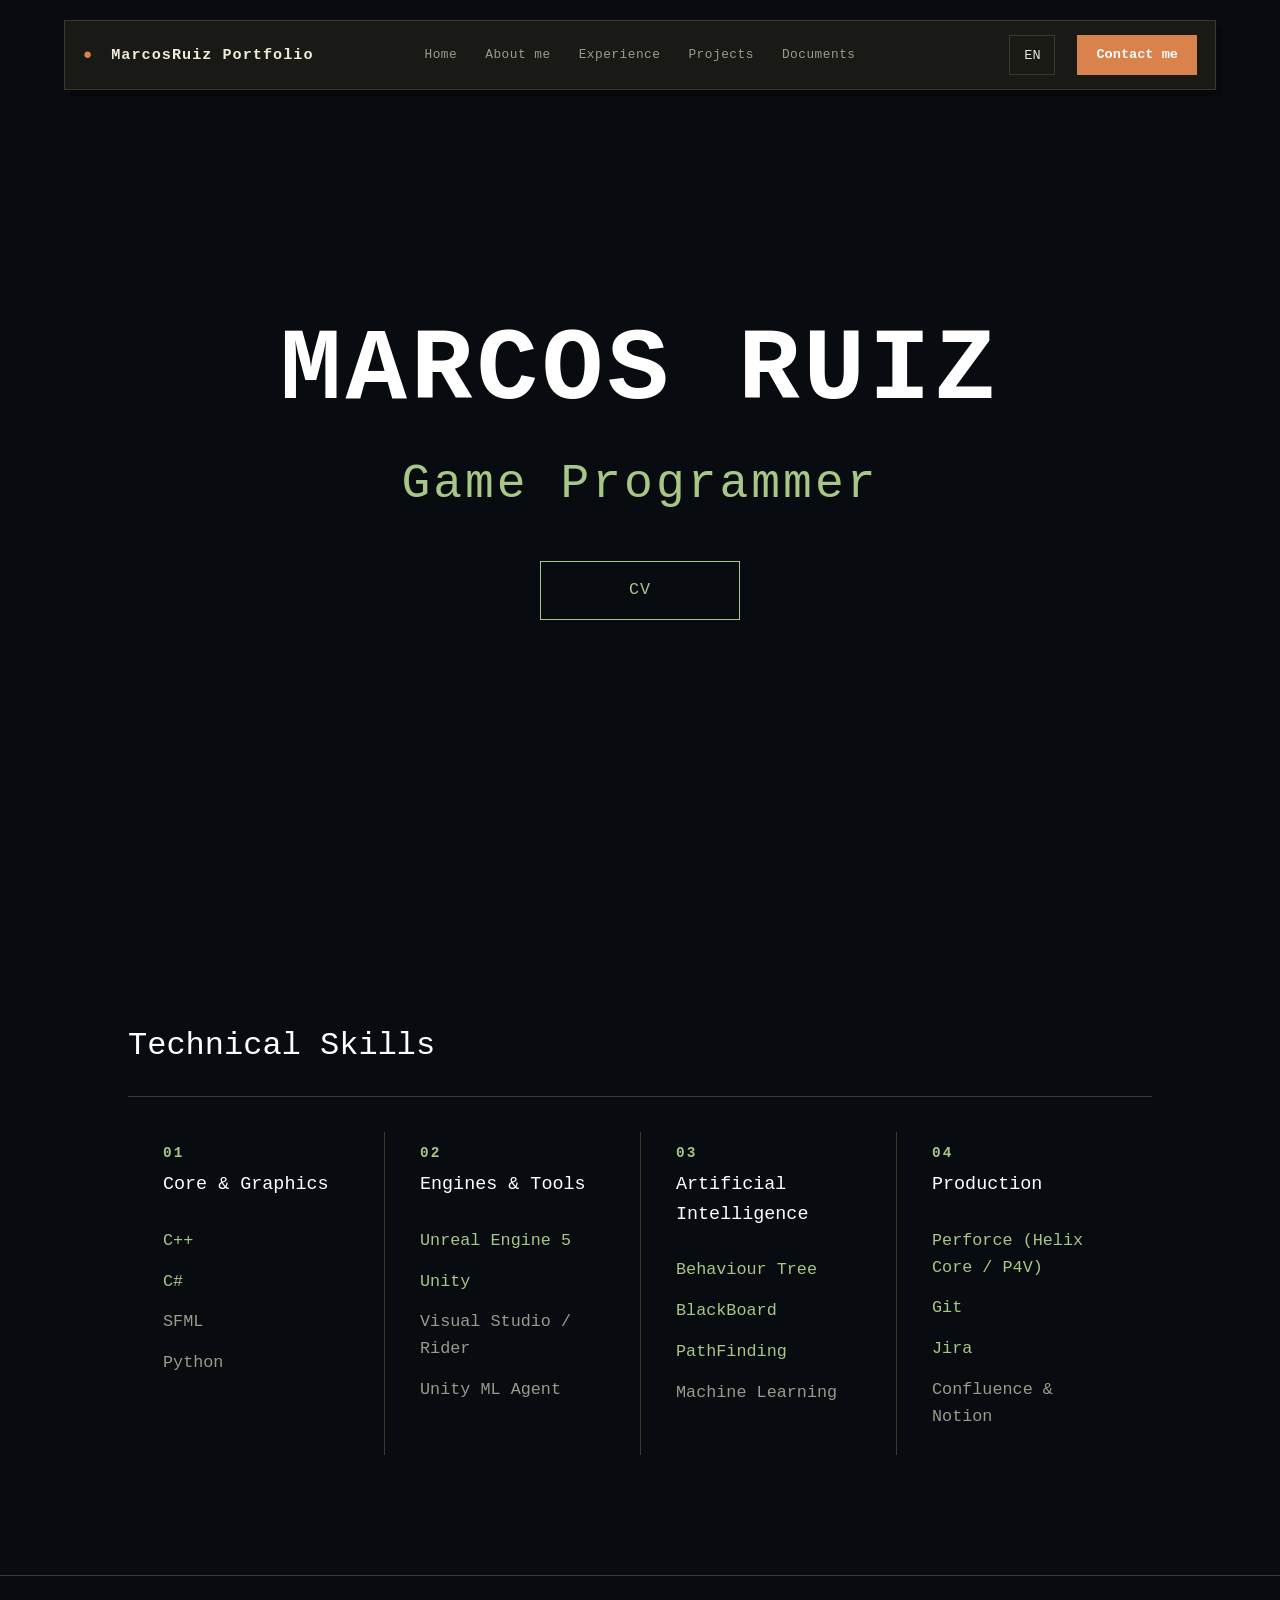
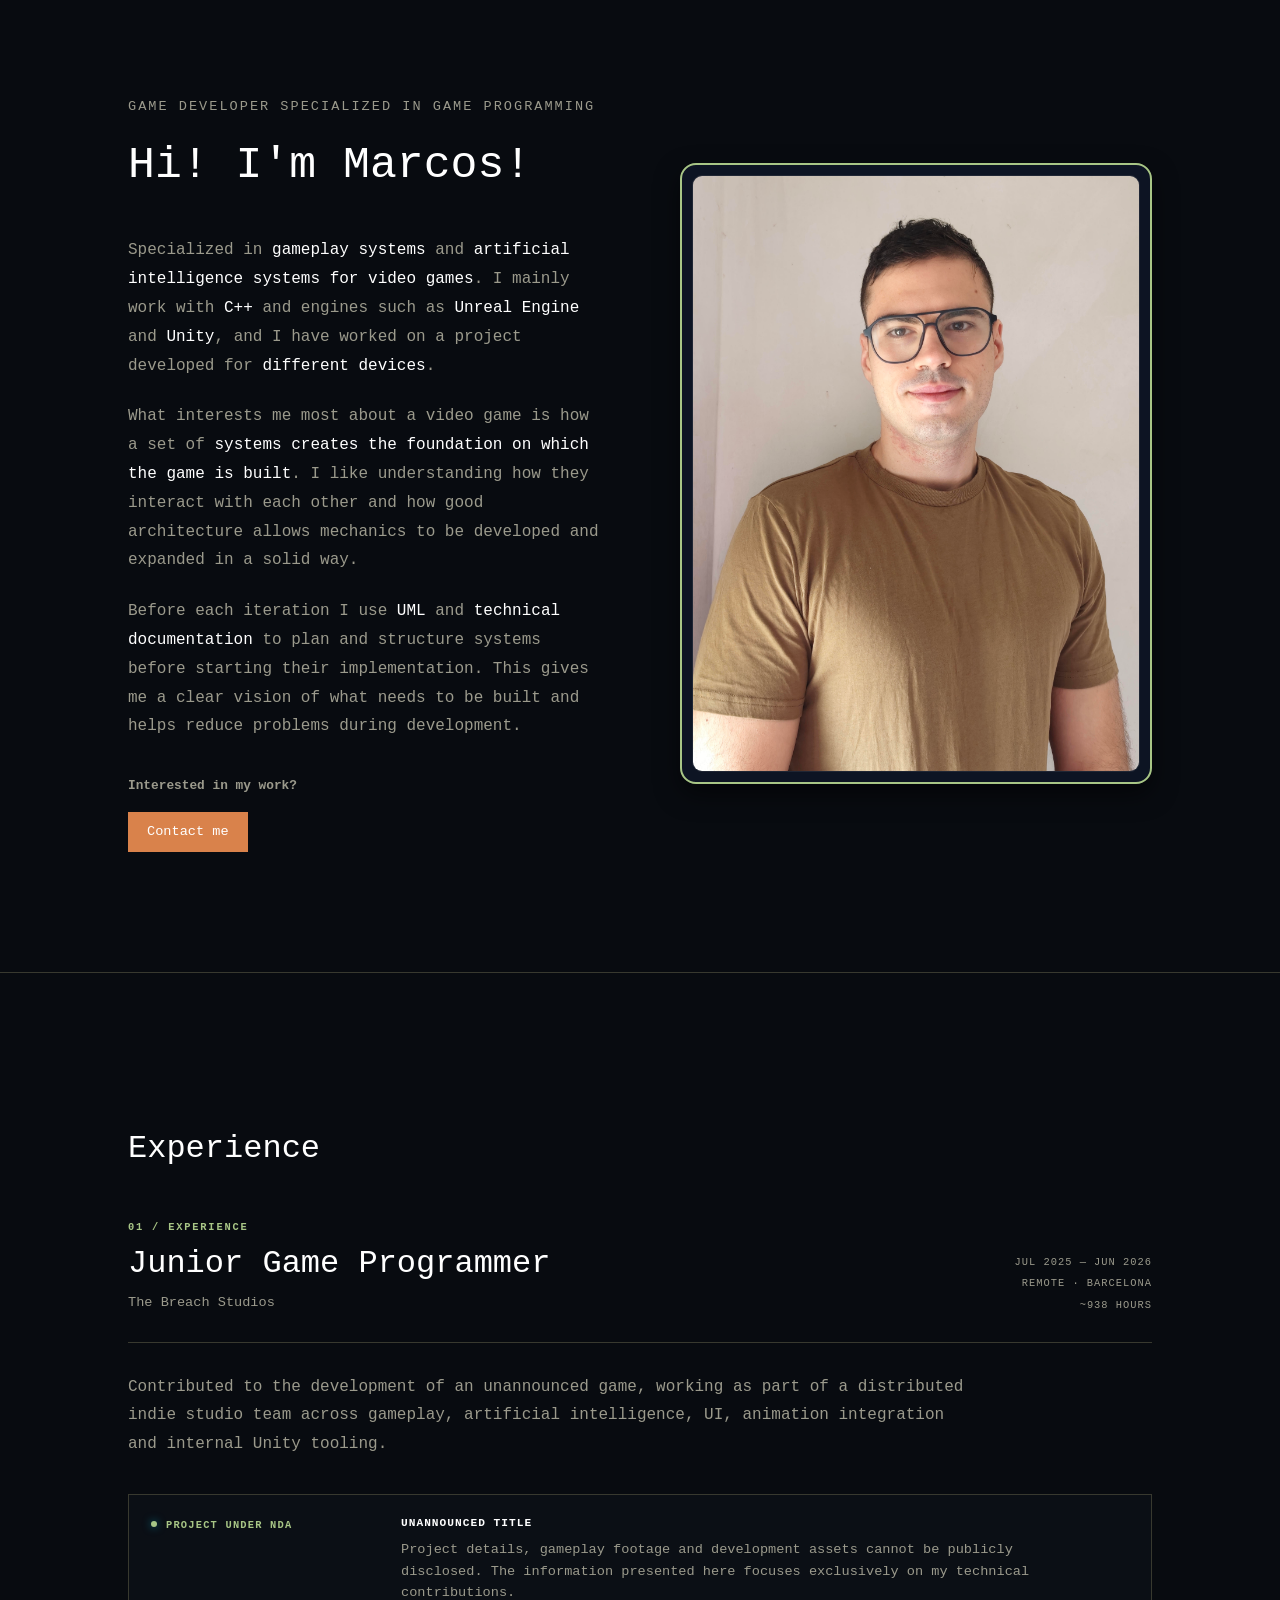
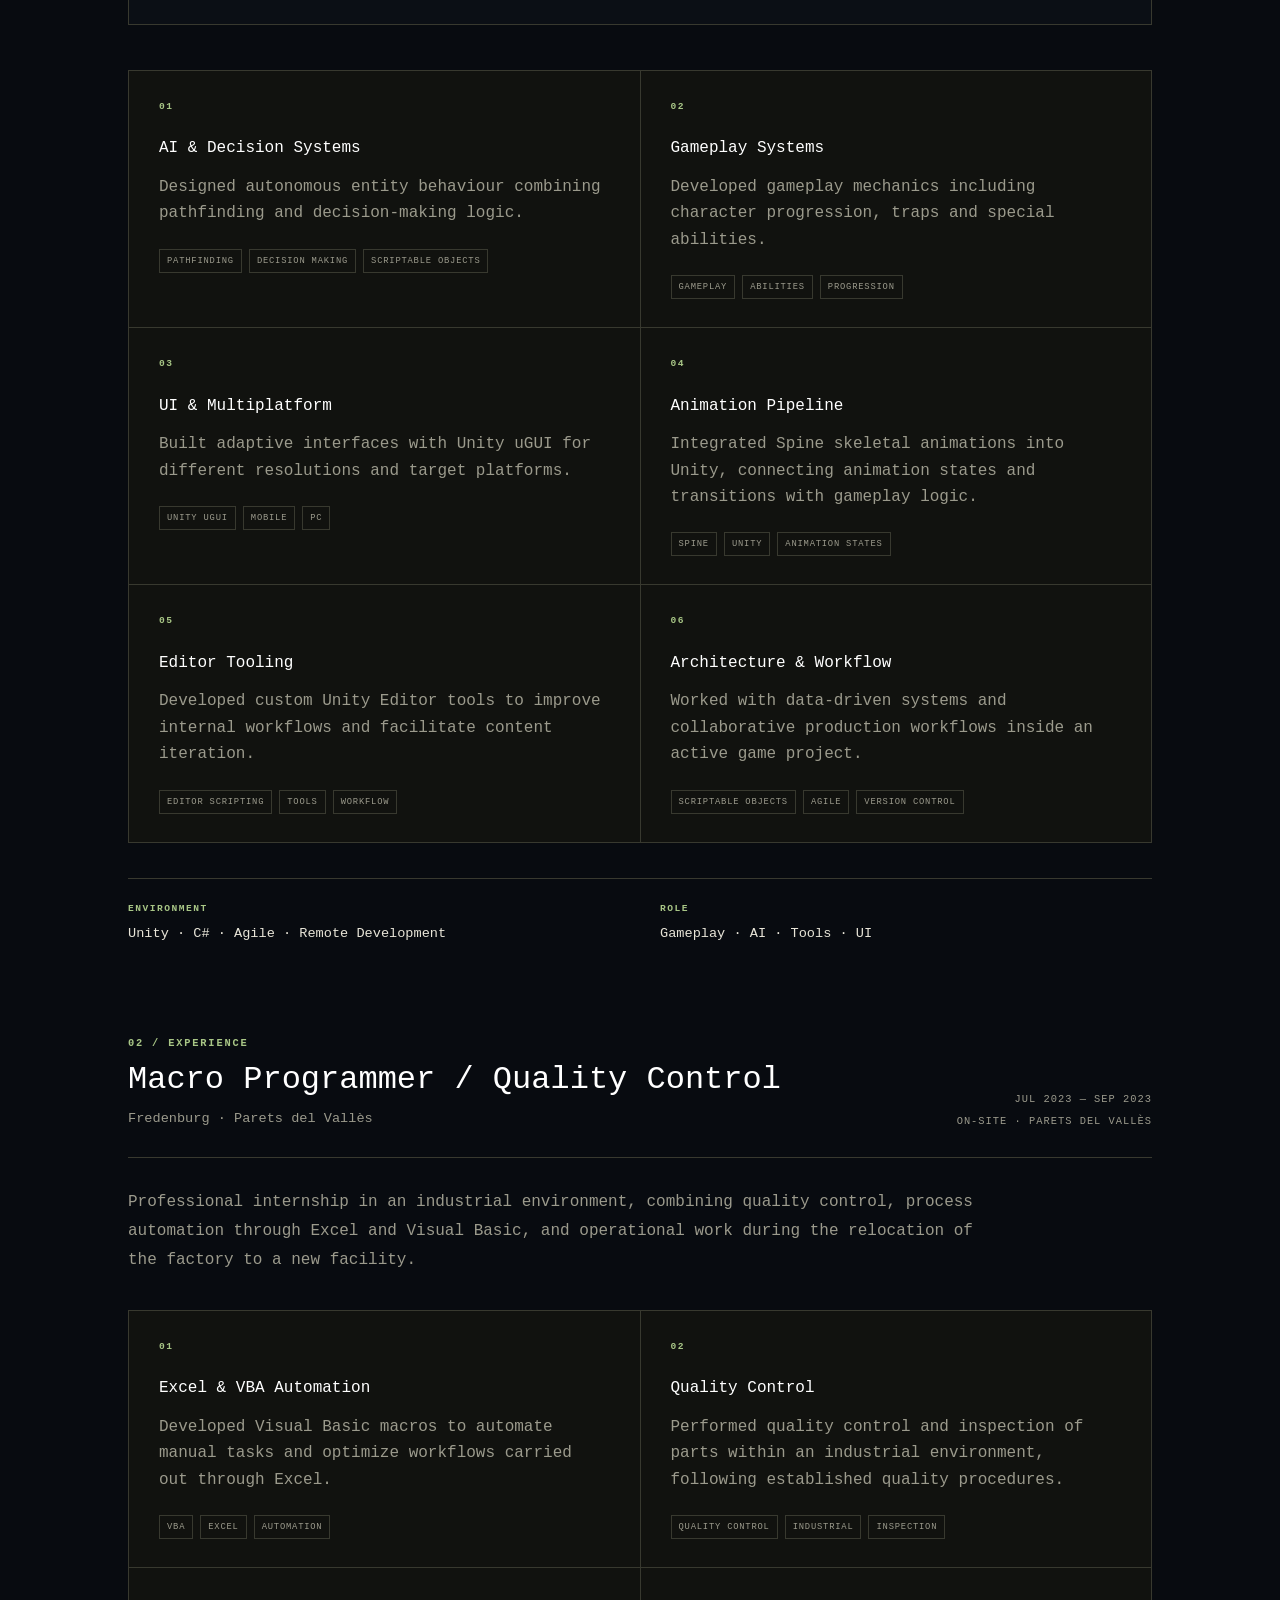
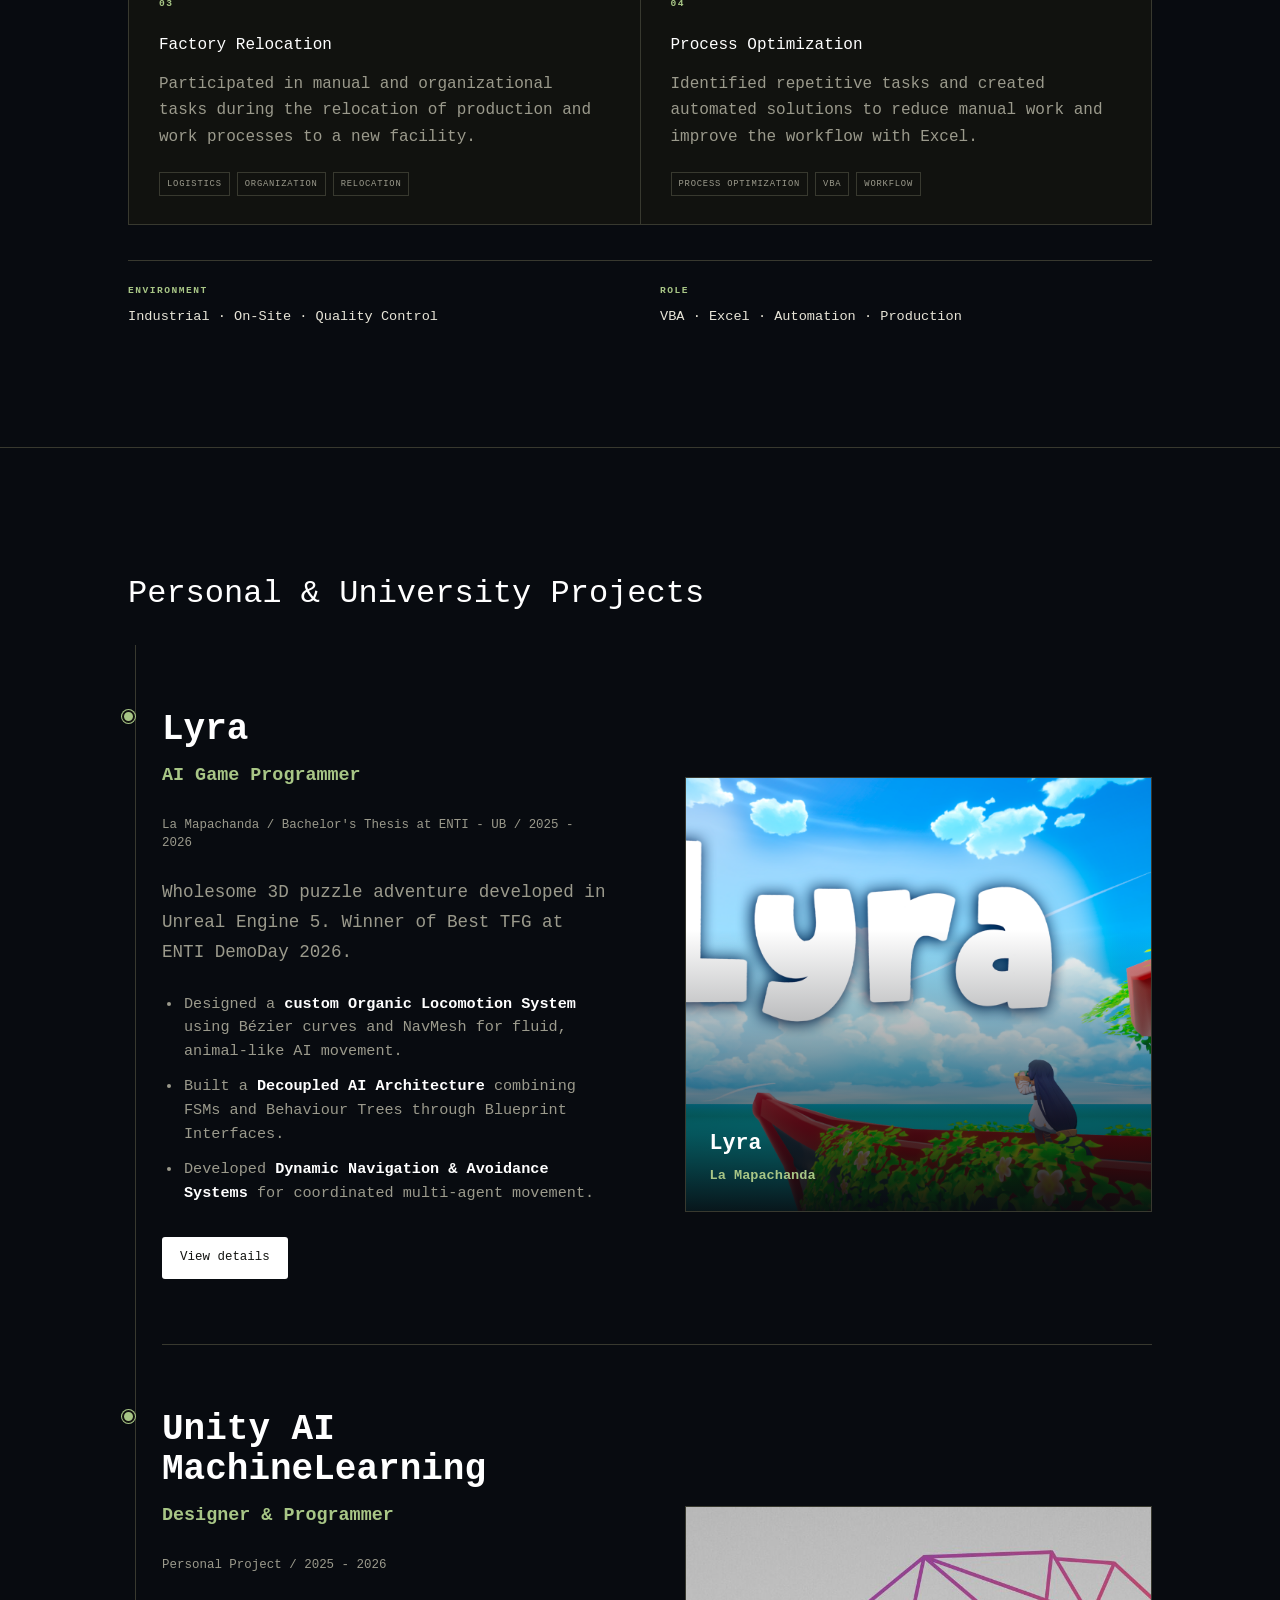
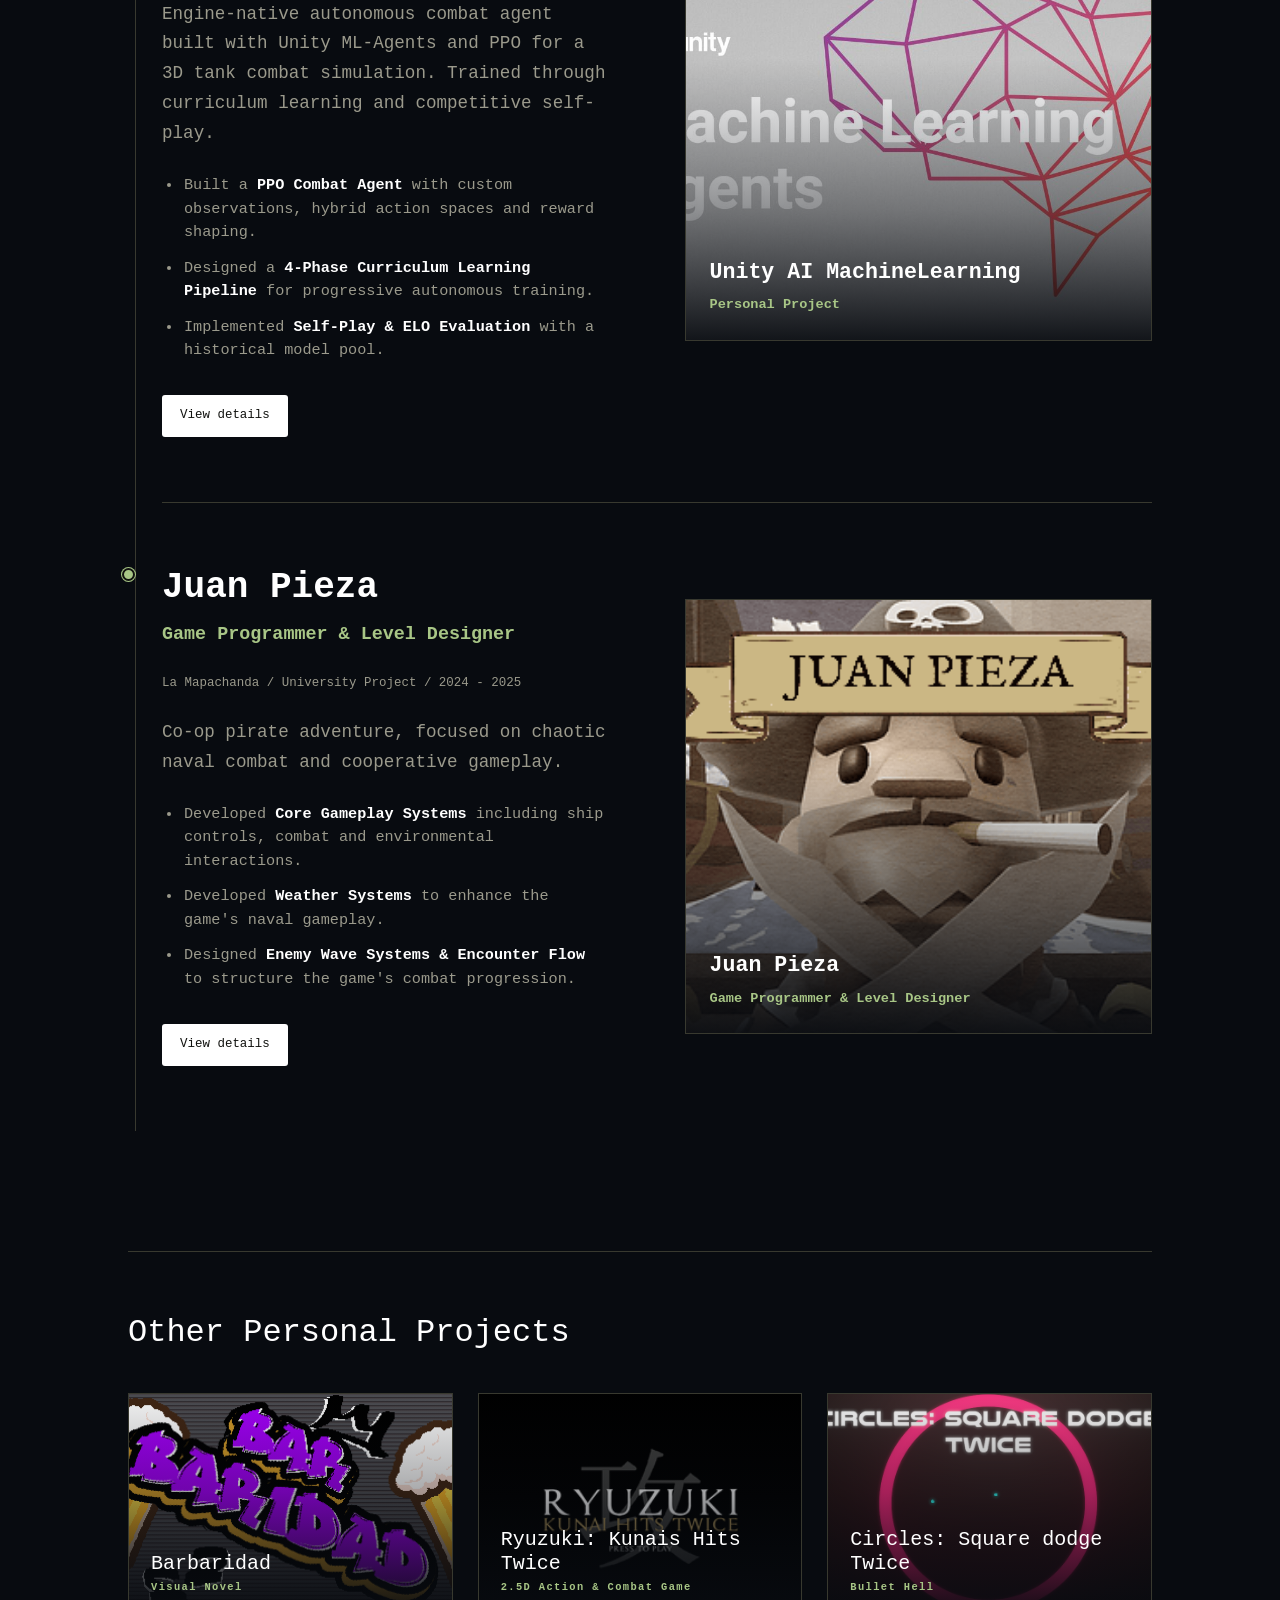
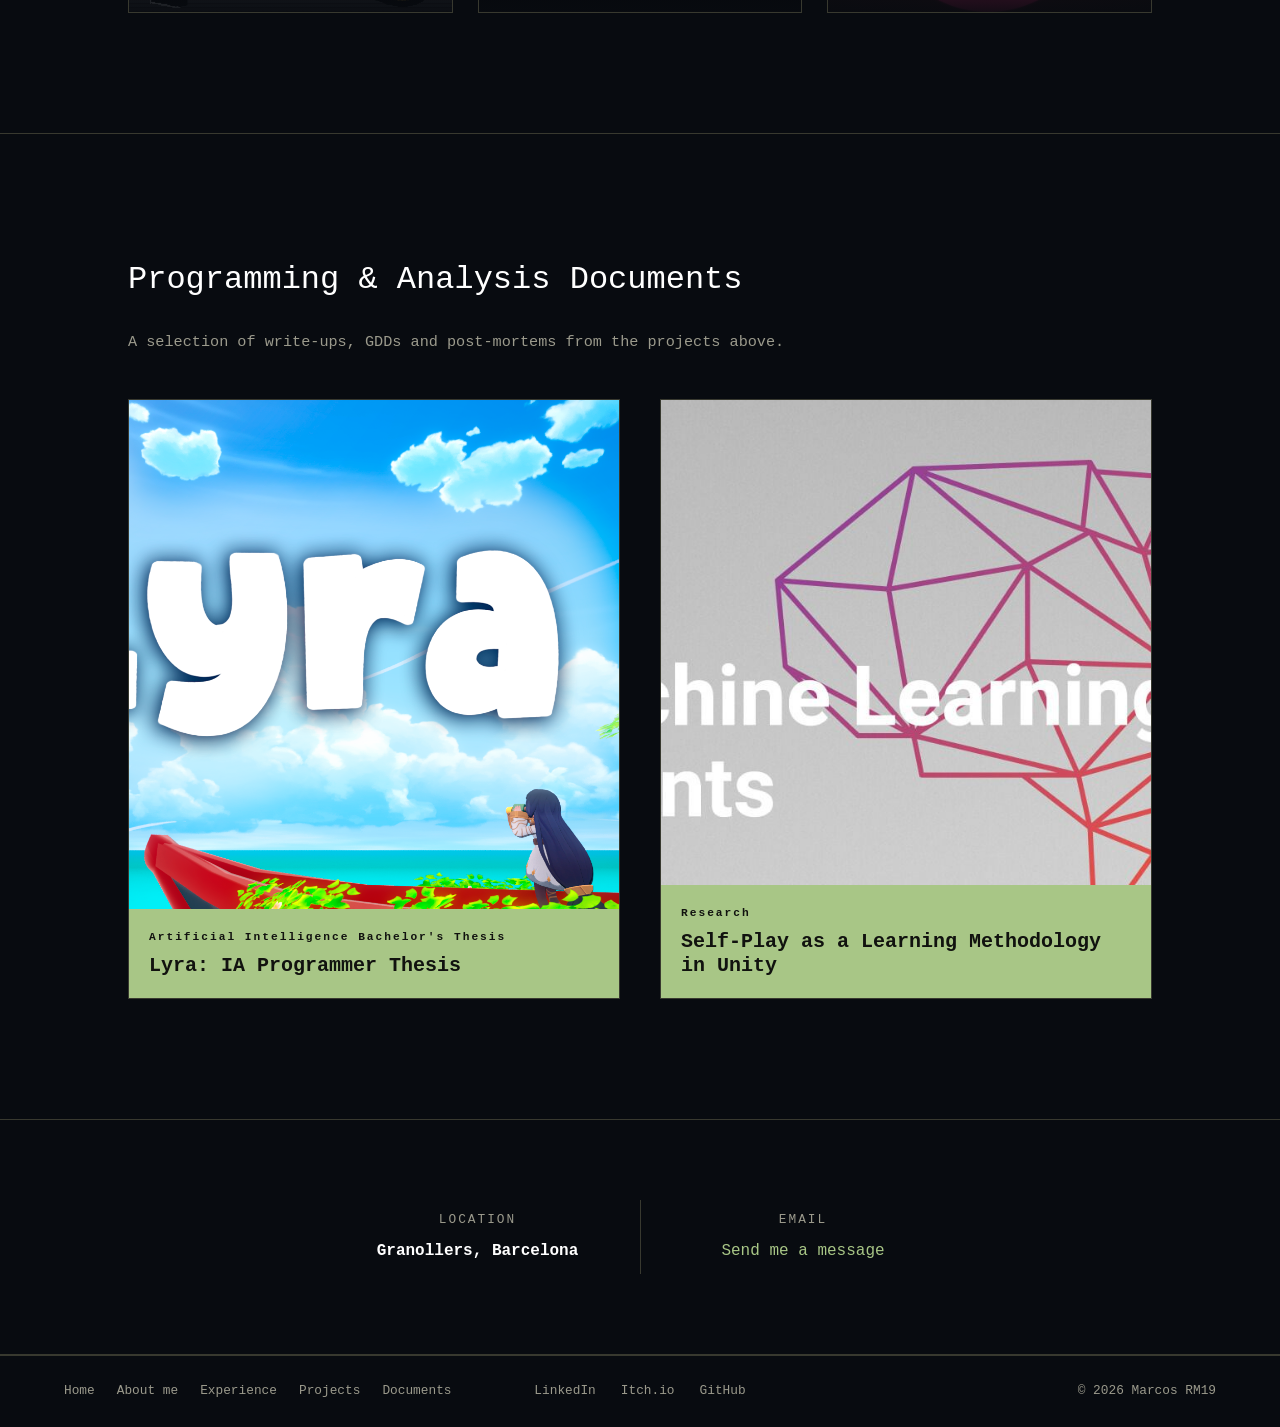
<file: index.html>
<!DOCTYPE html>
<html lang="es">

<head>

    <meta charset="UTF-8">

    <meta name="viewport" content="width=device-width, initial-scale=1.0">

    <title>Marcos RM19 | Portfolio</title>

    <link rel="stylesheet" href="css/style.css">
    <link rel="icon" href="data:,">
</head>


<body>


    <!-- ==================== BARRA DE NAVEGACIÓN ==================== -->

    <header>

        <nav class="navbar">

            <a href="#inicio" class="logo" id="logo">
                MarcosRuiz Portfolio
            </a>


            <div class="nav-links">

                <a href="#inicio" id="nav-home" data-i18n="home">
                    Inicio
                </a>

                <a href="#sobre-mi" id="nav-about" data-i18n="about">
                    Quién soy
                </a>

                <a href="#experience" id="nav-experience" data-i18n="experience">
                    Experiencia
                </a>

                <a href="#proyectos" id="nav-projects" data-i18n="projects">
                    Proyectos
                </a>

                <a href="#documentos" id="nav-documents" data-i18n="documents">
                    Documentos
                </a>

            </div>


            <div class="nav-actions">

                <button id="language-button">
                    EN
                </button>

                <a href="#contacto" class="contact-button" id="contact-button" data-i18n="contactButton">
                    Contact me
                </a>

            </div>

        </nav>

    </header>



    <main>


        <!-- ==================== INICIO ==================== -->

        <section id="inicio" class="hero">

            <div class="hero-content">

                <h1>
                    MARCOS RUIZ
                </h1>

                <p class="hero-subtitle" id="hero-subtitle" data-i18n="heroSubtitle">
                    Game Programmer
                </p>

                <a href="cv/cv-en.pdf" target="_blank" class="hero-cv">
                    CV
                </a>

            </div>

        </section>



        <!-- ==================== CONOCIMIENTOS TÉCNICOS ==================== -->

        <section id="conocimientos" class="section technical-section">

            <h2 id="technical-title" data-i18n="technicalTitle">
                Conocimientos técnicos
            </h2>


            <div class="technical-grid">


                <article class="technical-category">

                    <h3 data-i18n="coreGraphics">
                        Core y Gráficos
                    </h3>

                    <ul>

                        <li class="highlight">
                            C++
                        </li>

                        <li class="highlight">
                            C#
                        </li>

                        <li>
                            SFML
                        </li>

                        <li>
                            Python
                        </li>

                    </ul>

                </article>



                <article class="technical-category">

                    <h3 data-i18n="enginesTools">
                        Motores y Herramientas
                    </h3>

                    <ul>

                        <li class="highlight">
                            Unreal Engine 5
                        </li>

                        <li class="highlight">
                            Unity
                        </li>

                        <li data-i18n="visualStudio">
                            Visual Studio / Rider
                        </li>

                        <li>
                            Unity ML Agent
                        </li>

                    </ul>

                </article>



                <article class="technical-category">

                    <h3 data-i18n="artificialIntelligence">
                        Inteligencia Artificial
                    </h3>

                    <ul>

                        <li class="highlight">
                            Behaviour Tree
                        </li>

                        <li class="highlight">
                            BlackBoard
                        </li>

                        <li class="highlight">
                            PathFinding
                        </li>

                        <li data-i18n="machineLearning">
                            Machine Learning
                        </li>

                    </ul>

                </article>



                <article class="technical-category">

                    <h3 data-i18n="production">
                        Producción
                    </h3>

                    <ul>

                        <li class="highlight">
                            Perforce (Helix Core / P4V)
                        </li>

                        <li class="highlight">
                            Git
                        </li>

                        <li class="highlight">
                            Jira
                        </li>

                        <li data-i18n="confluenceNotion">
                            Confluence y Notion
                        </li>

                    </ul>

                </article>


            </div>

        </section>



        <!-- ==================== QUIÉN SOY ==================== -->

        <section id="sobre-mi" class="section about-section">

            <div class="about-container">


                <div class="about-text">

                    <span class="about-label" data-i18n="aboutLabel">
                        GAME DEVELOPER ESPECIALIZADO EN GAME PROGRAMMER
                    </span>


                    <h2 data-i18n="aboutTitle">
                        Hola! Soy Marcos!
                    </h2>


                    <p data-i18n="aboutParagraph1">
                        Especializado en <strong>sistemas de gameplay</strong> y
                        <strong>sistemas de inteligencia artificial para videojuegos</strong>.
                        Trabajo principalmente con <strong>C++</strong> y motores como
                        <strong>Unreal Engine</strong> y <strong>Unity</strong>, y he trabajado
                        en un proyecto desarrollado para <strong>diferentes dispositivos</strong>.
                    </p>


                    <p data-i18n="aboutParagraph2">
                        Lo que más me interesa de un videojuego es cómo el conjunto de
                        <strong>sistemas crea la base sobre la que se construye el juego</strong>.
                        Me gusta entender cómo interactúan entre ellos y cómo una buena
                        arquitectura permite desarrollar y ampliar las mecánicas de forma sólida.
                    </p>


                    <p data-i18n="aboutParagraph3">
                        Antes de cada iteración utilizo <strong>UML</strong> y
                        <strong>documentación técnica</strong> para plantear y estructurar
                        los sistemas antes de comenzar su implementación. Esto me permite
                        tener una visión clara de lo que se quiere construir y reducir
                        problemas durante el desarrollo.
                    </p>


                    <span class="about-contact-text" data-i18n="interested">
                        ¿Te interesa mi trabajo?
                    </span>


                    <a href="#" class="about-contact-button" id="about-contact" data-open-contact data-i18n="contactMe">
                        Contáctame
                    </a>

                </div>



                <div class="about-image">

                    <img src="img/Soy.jpg" alt="Marcos Ruiz">

                </div>


            </div>

        </section>



        <!-- =========================================================
             EXPERIENCIA
             ========================================================= -->

        <section id="experience" class="section experience">

            <div class="experience-separator"></div>

            <h2 class="experience-title" data-i18n="experienceTitle">
                Experiencia
            </h2>


            <div class="experience-entry">

                <!-- CABECERA -->
                <div class="experience-header">

                    <div class="experience-role">

                        <span class="experience-label">
                            01 / EXPERIENCE
                        </span>

                        <h3>
                            Junior Game Programmer
                        </h3>

                        <p class="experience-company">
                            The Breach Studios
                        </p>

                    </div>


                    <div class="experience-meta">

                        <span>JUL 2025 — JUN 2026</span>

                        <span data-i18n="remoteBarcelona">
                            REMOTE · BARCELONA
                        </span>

                        <span>~938 HOURS</span>

                    </div>

                </div>



                <!-- DESCRIPCIÓN -->

                <div class="experience-intro">

                    <p data-i18n="breachDescription">
                        Contributed to the development of an unannounced game,
                        working as part of a distributed indie studio team across
                        gameplay, artificial intelligence, UI, animation integration
                        and internal Unity tooling.
                    </p>

                </div>



                <!-- NDA -->

                <div class="experience-nda">

                    <div class="experience-nda-status">

                        <span class="experience-nda-dot"></span>

                        <span data-i18n="projectUnderNDA">
                            PROJECT UNDER NDA
                        </span>

                    </div>


                    <div class="experience-nda-content">

                        <strong data-i18n="unannouncedTitle">
                            UNANNOUNCED TITLE
                        </strong>

                        <p data-i18n="ndaDescription">
                            Project details, gameplay footage and development assets
                            cannot be publicly disclosed. The information presented
                            here focuses exclusively on my technical contributions.
                        </p>

                    </div>

                </div>



                <!-- ÁREAS TÉCNICAS -->

                <div class="experience-skills">


                    <!-- AI -->

                    <article class="experience-skill">

                        <span class="experience-skill-number">
                            01
                        </span>

                        <h4>
                            AI &amp; Decision Systems
                        </h4>

                        <p data-i18n="aiDescription">
                            Designed autonomous entity behaviour combining
                            pathfinding and decision-making logic.
                        </p>

                        <div class="experience-tags">

                            <span>PATHFINDING</span>
                            <span>DECISION MAKING</span>
                            <span>SCRIPTABLE OBJECTS</span>

                        </div>

                    </article>



                    <!-- GAMEPLAY -->

                    <article class="experience-skill">

                        <span class="experience-skill-number">
                            02
                        </span>

                        <h4>
                            Gameplay Systems
                        </h4>

                        <p data-i18n="gameplayDescription">
                            Developed gameplay mechanics including character
                            progression, traps and special abilities.
                        </p>

                        <div class="experience-tags">

                            <span>GAMEPLAY</span>
                            <span>ABILITIES</span>
                            <span>PROGRESSION</span>

                        </div>

                    </article>



                    <!-- UI -->

                    <article class="experience-skill">

                        <span class="experience-skill-number">
                            03
                        </span>

                        <h4>
                            UI &amp; Multiplatform
                        </h4>

                        <p data-i18n="uiDescription">
                            Built adaptive interfaces with Unity uGUI for different
                            resolutions and target platforms.
                        </p>

                        <div class="experience-tags">

                            <span>UNITY UGUI</span>
                            <span>MOBILE</span>
                            <span>PC</span>

                        </div>

                    </article>



                    <!-- ANIMATION -->

                    <article class="experience-skill">

                        <span class="experience-skill-number">
                            04
                        </span>

                        <h4>
                            Animation Pipeline
                        </h4>

                        <p data-i18n="animationDescription">
                            Integrated Spine skeletal animations into Unity,
                            connecting animation states and transitions with
                            gameplay logic.
                        </p>

                        <div class="experience-tags">

                            <span>SPINE</span>
                            <span>UNITY</span>
                            <span>ANIMATION STATES</span>

                        </div>

                    </article>



                    <!-- TOOLING -->

                    <article class="experience-skill">

                        <span class="experience-skill-number">
                            05
                        </span>

                        <h4>
                            Editor Tooling
                        </h4>

                        <p data-i18n="toolingDescription">
                            Developed custom Unity Editor tools to improve internal
                            workflows and facilitate content iteration.
                        </p>

                        <div class="experience-tags">

                            <span>EDITOR SCRIPTING</span>
                            <span>TOOLS</span>
                            <span>WORKFLOW</span>

                        </div>

                    </article>



                    <!-- ARCHITECTURE -->

                    <article class="experience-skill">

                        <span class="experience-skill-number">
                            06
                        </span>

                        <h4>
                            Architecture &amp; Workflow
                        </h4>

                        <p data-i18n="architectureDescription">
                            Worked with data-driven systems and collaborative
                            production workflows inside an active game project.
                        </p>

                        <div class="experience-tags">

                            <span>SCRIPTABLE OBJECTS</span>
                            <span>AGILE</span>
                            <span>VERSION CONTROL</span>

                        </div>

                    </article>


                </div>



                <!-- ENTORNO PROFESIONAL -->

                <div class="experience-footer">

                    <div>

                        <span class="experience-footer-label" data-i18n="environment">
                            ENVIRONMENT
                        </span>

                        <strong>
                            Unity · C# · Agile · Remote Development
                        </strong>

                    </div>


                    <div>

                        <span class="experience-footer-label" data-i18n="role">
                            ROLE
                        </span>

                        <strong>
                            Gameplay · AI · Tools · UI
                        </strong>

                    </div>

                </div>

            </div>



            <!-- =========================================================
                 SEGUNDA EXPERIENCIA
                 ========================================================= -->

            <div class="experience-entry experience-entry-secondary">


                <!-- CABECERA -->

                <div class="experience-header">

                    <div class="experience-role">

                        <span class="experience-label">
                            02 / EXPERIENCE
                        </span>

                        <h3>
                            Macro Programmer / Quality Control
                        </h3>

                        <p class="experience-company">
                            Fredenburg · Parets del Vallès
                        </p>

                    </div>


                    <div class="experience-meta">

                        <span>JUL 2023 — SEP 2023</span>

                        <span data-i18n="onsiteParets">
                            ON-SITE · PARETS DEL VALLÈS
                        </span>

                    </div>

                </div>



                <!-- DESCRIPCIÓN -->

                <div class="experience-intro">

                    <p data-i18n="fredenburgDescription">
                        Prácticas profesionales en un entorno industrial, combinando
                        control de calidad, automatización de procesos mediante Excel
                        y Visual Basic, y trabajo operativo durante el traslado de la
                        fábrica a una nueva instalación.
                    </p>

                </div>



                <!-- ÁREAS TÉCNICAS -->

                <div class="experience-skills">


                    <!-- VBA -->

                    <article class="experience-skill">

                        <span class="experience-skill-number">
                            01
                        </span>

                        <h4>
                            Excel &amp; VBA Automation
                        </h4>

                        <p data-i18n="vbaDescription">
                            Desarrollo de macros con Visual Basic para automatizar
                            tareas manuales y optimizar procesos de trabajo realizados
                            mediante Excel.
                        </p>

                        <div class="experience-tags">

                            <span>VBA</span>
                            <span>EXCEL</span>
                            <span>AUTOMATION</span>

                        </div>

                    </article>



                    <!-- QUALITY CONTROL -->

                    <article class="experience-skill">

                        <span class="experience-skill-number">
                            02
                        </span>

                        <h4>
                            Quality Control
                        </h4>

                        <p data-i18n="qualityDescription">
                            Trabajo de control y revisión de piezas dentro de un entorno
                            industrial, siguiendo los procesos establecidos de calidad.
                        </p>

                        <div class="experience-tags">

                            <span>QUALITY CONTROL</span>
                            <span>INDUSTRIAL</span>
                            <span>INSPECTION</span>

                        </div>

                    </article>



                    <!-- FACTORY TRANSFER -->

                    <article class="experience-skill">

                        <span class="experience-skill-number">
                            03
                        </span>

                        <h4>
                            Factory Relocation
                        </h4>

                        <p data-i18n="relocationDescription">
                            Participación en tareas manuales y de organización durante
                            el traslado de la producción y los procesos de trabajo hacia
                            una nueva instalación.
                        </p>

                        <div class="experience-tags">

                            <span>LOGISTICS</span>
                            <span>ORGANIZATION</span>
                            <span>RELOCATION</span>

                        </div>

                    </article>



                    <!-- PROCESSES -->

                    <article class="experience-skill">

                        <span class="experience-skill-number">
                            04
                        </span>

                        <h4>
                            Process Optimization
                        </h4>

                        <p data-i18n="processDescription">
                            Identificación de tareas repetitivas y creación de soluciones
                            automatizadas para reducir trabajo manual y mejorar el flujo
                            de trabajo con Excel.
                        </p>

                        <div class="experience-tags">

                            <span>PROCESS OPTIMIZATION</span>
                            <span>VBA</span>
                            <span>WORKFLOW</span>

                        </div>

                    </article>


                </div>



                <!-- ENTORNO PROFESIONAL -->

                <div class="experience-footer">

                    <div>

                        <span class="experience-footer-label" data-i18n="environment">
                            ENVIRONMENT
                        </span>

                        <strong>
                            Industrial · On-Site · Quality Control
                        </strong>

                    </div>


                    <div>

                        <span class="experience-footer-label" data-i18n="role">
                            ROLE
                        </span>

                        <strong>
                            VBA · Excel · Automation · Production
                        </strong>

                    </div>

                </div>

            </div>

        </section>



        <!-- ==================== PROYECTOS ==================== -->

        <section id="proyectos" class="section projects-section">

            <h2 class="projects-main-title" data-i18n="projectsTitle">
                Proyectos Personales y Universitarios
            </h2>


            <div class="projects-timeline">


                <!-- PROYECTO 01 -->

                <article class="project-row">

                    <div class="project-dot"></div>


                    <div class="project-content">

                        <h3 class="project-title">
                            Lyra
                        </h3>

                        <h4 class="project-role">
                            AI Game Programmer
                        </h4>

                        <p class="project-team" data-i18n="lyraTeam">
                            La Mapachanda / TFG en ENTI - UB / 2025 - 2026
                        </p>

                        <p class="project-description" data-i18n="lyraDescription">
                            Aventura puzzle 3D wholesome en Unreal Engine 5.
                            Ganador del Mejor TFG en ENTI DemoDay 2026.
                        </p>

                        
                        <ul class="project-contributions">
                        
                            <li data-i18n="lyraContribution1">
                                Designed a <strong>custom Organic Locomotion System</strong>
                                using Bézier curves and NavMesh for fluid, animal-like AI movement.
                            </li>
                        
                            <li data-i18n="lyraContribution2">
                                Built a <strong>Decoupled AI Architecture</strong>
                                combining FSMs and Behaviour Trees through Blueprint Interfaces.
                            </li>
                        
                            <li data-i18n="lyraContribution3">
                                Developed <strong>Dynamic Navigation &amp; Avoidance Systems</strong>
                                for coordinated multi-agent movement.
                            </li>
                        
                        </ul>
                        
                <a href="project.html?project=lyra" class="project-details-button" data-i18n="viewDetails">View details</a>


                    </div>



                    <a href="project.html?project=lyra" class="project-visual">

                        <div class="project-image project-image-1"></div>

                        <div class="project-image-info">

                            <span class="project-image-title">
                                Lyra
                            </span>

                            <span class="project-image-role">
                                La Mapachanda
                            </span>

                        </div>

                    </a>

                </article>



     <!-- PROYECTO 03 - ML AGENT -->
<article class="project-row">
    <div class="project-dot"></div>

    <div class="project-content">
        <h3 class="project-title">
            Unity AI MachineLearning
        </h3>

        <h4 class="project-role">
            Designer &amp; Programmer
        </h4>

        <p class="project-team" data-i18n="personalProject2025">
            Proyecto Personal / 2025 - 2026
        </p>

        <!-- Se ha añadido el atributo data-i18n="tankDescription" aquí -->
        <p class="project-description" data-i18n="tankDescription">
            Engine-native autonomous combat agent built with Unity ML-Agents
            and PPO for a 3D tank combat simulation. Trained through curriculum
            learning and competitive self-play.
        </p>

        <ul class="project-contributions">
            <li data-i18n="tankContribution1">
                Built a <strong>PPO Combat Agent</strong> with custom observations, hybrid action spaces and reward shaping.
            </li>
            <li data-i18n="tankContribution2">
                Designed a <strong>4-Phase Curriculum Learning Pipeline</strong> for progressive autonomous training.
            </li>
            <li data-i18n="tankContribution3">
                Implemented <strong>Self-Play &amp; ELO Evaluation</strong> with a historical model pool.
            </li>
        </ul>

        <a href="project-mlagent.html" class="project-details-button" data-i18n="viewDetails">View details</a>
    </div>

    <a href="project-mlagent.html" class="project-visual">
        <div class="project-image project-image-2"></div>
        <div class="project-image-info">
            <span class="project-image-title">
                Unity AI MachineLearning
            </span>
            <span class="project-image-role" data-i18n="personalProject">
                Proyecto Personal
            </span>
        </div>
    </a>
</article>



                <!-- PROYECTO 03 -->

                <article class="project-row">

                    <div class="project-dot"></div>


                    <div class="project-content">

                        <h3 class="project-title">
                            Juan Pieza
                        </h3>

                        <h4 class="project-role">
                            Game Programmer &amp; Level Designer
                        </h4>

                        <p class="project-team" data-i18n="universityProject">
                            La Mapachanda / Proyecto Universitario / 2024 - 2025
                        </p>

                        <p class="project-description" data-i18n="juanDescription">
                            Co-op pirate adventure, focused on chaotic naval combat and cooperative gameplay.
                        </p>


                        <ul class="project-contributions">
                        
                            <li data-i18n="juanContribution1">
                                Developed <strong>Core Gameplay Systems</strong>
                                including ship controls, combat and environmental interactions.
                            </li>
                        
                            <li data-i18n="juanContribution2">
                                Developed <strong>Weather Systems</strong>
                                to enhance the game's naval gameplay.
                            </li>
                        
                            <li data-i18n="juanContribution3">
                                Designed <strong>Enemy Wave Systems &amp; Encounter Flow</strong>
                                to structure the game's combat progression.
                            </li>
                        
                        </ul>
                        
  <a href="project.html?project=juan-pieza" class="project-details-button" data-i18n="viewDetails">View details</a>

                    </div>



            <a href="project.html?project=juan-pieza" class="project-visual">

                        <div class="project-image project-image-3"></div>

                        <div class="project-image-info">

                            <span class="project-image-title">
                                Juan Pieza
                            </span>

                            <span class="project-image-role">
                                Game Programmer &amp; Level Designer
                            </span>

                        </div>

                    </a>

                </article>


            </div>



            <!-- ==================== OTROS PROYECTOS PERSONALES ==================== -->

            <div class="other-projects">

                <div class="other-projects-separator"></div>

                <h2 class="other-projects-title" data-i18n="otherProjects">
                    Otros Proyectos Personales
                </h2>


                <div class="other-projects-grid">


                    <!-- PROYECTO 1 -->

                    <a href="https://gemix.itch.io/barbaridad" class="other-project-card">

                        <div class="other-project-image other-project-1"></div>


                        <div class="other-project-info">

                            <div class="other-project-header">

                                <h3>
                                    Barbaridad
                                </h3>

                                <span data-i18n="visualNovel">
                                    Visual Novel
                                </span>

                            </div>


                            <div class="other-project-extra">

                                <p class="other-project-description" data-i18n="barbaridadDescription">
                                    Visual Novel donde asumes el rol de dueño del típico Bar Manolo durante una semana
                                </p>

                                <p class="other-project-highlight" data-i18n="barbaridadHighlight">
                                    Diseñé la progresión de los días y programé los sistemas de gameplay
                                </p>


                                <div class="other-project-itch">

                                    <span class="itch-logo">
                                        <img src="img/itch.io.svg" alt="itch.io">
                                    </span>

                                    <span data-i18n="playOnItch">
                                        Juega en Itch.io →
                                    </span>

                                </div>

                            </div>

                        </div>

                    </a>



                    <!-- PROYECTO 2 -->

                    <a href="https://marcos-ruiz.itch.io/ryuzuki-kunai-hits-twice" class="other-project-card">

                        <div class="other-project-image other-project-2"></div>


                        <div class="other-project-info">

                            <div class="other-project-header">

                                <h3>
                                    Ryuzuki: Kunais Hits Twice
                                </h3>

                                <span data-i18n="actionCombat25D">
                                    Juego de acción y combate en 2.5D
                                </span>

                            </div>


                            <div class="other-project-extra">

                                <p class="other-project-description" data-i18n="ryuzukiDescription">
                                    Un prototipo de combate a melee en 2.5D
                                </p>

                                <p class="other-project-highlight" data-i18n="ryuzukiHighlight">
                                    Programé el comportamiento de los enemigos y boss y diseñé las oleadas del juego
                                </p>


                                <div class="other-project-itch">

                                    <span class="itch-logo">
                                        <img src="img/itch.io.svg" alt="itch.io">
                                    </span>

                                    <span data-i18n="playOnItch">
                                        Juega en Itch.io →
                                    </span>

                                </div>

                            </div>

                        </div>

                    </a>



                    <!-- PROYECTO 3 -->

                    <a href="https://cramitus.itch.io/circles-square-dodge-twice" class="other-project-card">

                        <div class="other-project-image other-project-3"></div>


                        <div class="other-project-info">

                            <div class="other-project-header">

                                <h3>
                                    Circles: Square dodge Twice
                                </h3>

                                <span>
                                    Bullet Hell
                                </span>

                            </div>


                            <div class="other-project-extra">

                                <p class="other-project-description" data-i18n="circlesDescription">
                                    Bullet Hell donde estás encerrado en un ring y tienes que sobrevivir 1 minuto
                                </p>

                                <p class="other-project-highlight" data-i18n="circlesHighlight">
                                    Programé elementos mortales del ring y efectos visuales
                                </p>


                                <div class="other-project-itch">

                                    <span class="itch-logo">
                                        <img src="img/itch.io.svg" alt="itch.io">
                                    </span>

                                    <span data-i18n="playOnItch">
                                        Juega en Itch.io →
                                    </span>

                                </div>

                            </div>

                        </div>

                    </a>


                </div>

            </div>

        </section>



        <!-- ==================== DOCUMENTOS ==================== -->

        <section id="documentos" class="section documents-section">


            <h2 data-i18n="documentsTitle">
                Documentos de programación y análisis
            </h2>


            <p class="documents-intro" data-i18n="documentsIntro">
                Selección de write-ups, GDDs y post-mortems de los proyectos de arriba.
            </p>


            <div class="documents-grid">


                <a
                    href="https://github.com/MarcosRM19/MarcosRM19.github.io/releases/download/portfolio-pdfs/TFG.pdf"
                    target="_blank"
                    class="document-card"
                >

                    <div class="document-background document-1"></div>


                    <div class="document-info">

                        <span class="document-type" data-i18n="aiThesis">
                            TFG de Inteligencia Artificial
                        </span>


                        <h3>
                            Lyra: IA Programmer Thesis
                        </h3>


                        <div class="document-details">

                            <p data-i18n="lyraDocumentDescription">
                                Lee el diseño e implementación detrás de la inteligencia artificial de Lyra, mi TFG.
                            </p>


                            <span class="document-language" data-i18n="spanish">
                                CASTELLANO
                            </span>

                        </div>

                    </div>

                </a>



                <a
                    href="documents/MLAgent.pdf"
                    target="_blank"
                    class="document-card"
                >

                    <div class="document-background document-2"></div>


                    <div class="document-info">

                        <span class="document-type" data-i18n="research">
                            Investigación
                        </span>


                        <h3 data-i18n="selfPlayTitle">
                            Self-Play como metodología de aprendizaje en Unity
                        </h3>


                        <div class="document-details">

                            <p data-i18n="selfPlayDescription">
                                Lee mi estudio sobre el Machine Learning en Unity y el aprendizaje por Self-Play
                            </p>


                            <span class="document-language" data-i18n="spanish">
                                CASTELLANO
                            </span>

                        </div>

                    </div>

                </a>


            </div>

        </section>



        <!-- ==================== CONTACTO ==================== -->

        <section id="contacto" class="section contact-section">


            <div class="contact-container">


                <div class="contact-item">

                    <span class="contact-label" data-i18n="location">
                        UBICACIÓN
                    </span>


                    <strong>
                        Granollers, Barcelona
                    </strong>

                </div>



                <div class="contact-item">

                    <span class="contact-label">
                        EMAIL
                    </span>


                    <a
                        href="#"
                        class="contact-email"
                        id="open-contact"
                        data-open-contact
                        data-i18n="sendMessage"
                    >
                        Envíame un mensaje
                    </a>

                </div>


            </div>

        </section>



        <!-- ==================== POPUP CONTACTO ==================== -->

        <div class="contact-modal" id="contact-modal">


            <div class="contact-modal-content">


                <button
                    class="contact-close"
                    id="close-contact"
                    type="button"
                >
                    ×
                </button>


                <h2 data-i18n="contactTitle">
                    Contacta conmigo
                </h2>


                <form
                    id="contact-form"
                    action="https://formspree.io/f/xppwjgwr"
                    method="POST"
                >

                    <label for="contact-name" data-i18n="yourName">
                        Tu Nombre
                    </label>

                    <input
                        type="text"
                        id="contact-name"
                        name="name"
                        placeholder="Escribe tu nombre"
                        data-i18n-placeholder="namePlaceholder"
                        required
                    >


                    <label for="contact-email" data-i18n="yourEmail">
                        Tu Mail
                    </label>

                    <input
                        type="email"
                        id="contact-email"
                        name="email"
                        placeholder="Escribe tu email"
                        data-i18n-placeholder="emailPlaceholder"
                        required
                    >


                    <label for="contact-message" data-i18n="message">
                        Mensaje
                    </label>

                    <textarea
                        id="contact-message"
                        name="message"
                        placeholder="Escribe tu mensaje..."
                        data-i18n-placeholder="messagePlaceholder"
                        required
                    ></textarea>


                    <input
                        type="hidden"
                        name="_replyto"
                        id="contact-reply"
                    >


                    <button
                        type="submit"
                        class="contact-submit"
                        id="contact-submit"
                        data-i18n="sendMessageButton"
                    >
                        Enviar mensaje
                    </button>


                    <p
                        id="contact-status"
                        class="contact-status"
                    ></p>

                </form>


            </div>

        </div>


    </main>



    <!-- ==================== FOOTER ==================== -->

    <footer>


        <div class="footer-navigation">

            <a href="#inicio" data-i18n="home">
                Inicio
            </a>

            <a href="#sobre-mi" data-i18n="about">
                Quién soy
            </a>

            <a href="#experience" data-i18n="experience">
                Experiencia
            </a>

            <a href="#proyectos" data-i18n="projects">
                Proyectos
            </a>

            <a href="#documentos" data-i18n="documents">
                Documentos
            </a>

        </div>



        <div class="footer-social">

            <a
                href="https://www.linkedin.com/in/marcos-ruiz-muñoz-2243172a4/"
                target="_blank"
            >
                LinkedIn
            </a>


            <a
                href="https://marcos-ruiz.itch.io"
                target="_blank"
            >
                Itch.io
            </a>


            <a
                href="https://github.com/MarcosRM19"
                target="_blank"
            >
                GitHub
            </a>

        </div>



        <p class="footer-copyright">
            © 2026 Marcos RM19
        </p>


    </footer>



    <!-- ==================== JAVASCRIPT ==================== -->

    <script src="js/script.js"></script>


    <script>

    document.addEventListener("DOMContentLoaded", function () {

        const contactModal =
            document.getElementById("contact-modal");

        const closeContact =
            document.getElementById("close-contact");

        const contactForm =
            document.getElementById("contact-form");

        const contactButtons =
            document.querySelectorAll("[data-open-contact]");

        const contactStatus =
            document.getElementById("contact-status");

        const contactSubmit =
            document.getElementById("contact-submit");

        const contactEmail =
            document.getElementById("contact-email");

        const contactReply =
            document.getElementById("contact-reply");


        // ==================== ABRIR POPUP ====================

        function openContactModal(event) {

            event.preventDefault();

            contactModal.style.display = "flex";

            document.body.style.overflow = "hidden";

        }


        contactButtons.forEach(function (button) {

            button.addEventListener(
                "click",
                openContactModal
            );

        });


        // ==================== LIMPIAR FORMULARIO ====================

function resetContactForm() {
    contactForm.reset();
    contactStatus.textContent = "";
    contactStatus.className = "contact-status";
    contactSubmit.disabled = false;

    // Usamos currentLang de forma segura
    const lang = (typeof currentLang !== "undefined") ? currentLang : "es";

    contactSubmit.textContent =
        lang === "en"
            ? "Send message"
            : "Enviar mensaje";
}


        // ==================== CERRAR POPUP ====================

        function closeContactModal() {

            contactModal.style.display = "none";

            document.body.style.overflow = "";

            resetContactForm();

        }


        closeContact.addEventListener(
            "click",
            closeContactModal
        );


        contactModal.addEventListener(
            "click",
            function (event) {

                if (event.target === contactModal) {

                    closeContactModal();

                }

            }
        );


        document.addEventListener(
            "keydown",
            function (event) {

                if (event.key === "Escape") {

                    closeContactModal();

                }

            }
        );


        // ==================== ENVIAR FORMULARIO ====================

        contactForm.addEventListener(
            "submit",
            async function (event) {

                event.preventDefault();


                contactReply.value =
                    contactEmail.value;


                contactSubmit.disabled = true;

                contactSubmit.textContent =
                    currentLanguage === "en"
                        ? "Sending..."
                        : "Enviando...";


                contactStatus.textContent = "";

                contactStatus.className =
                    "contact-status";


                try {

                    const response =
                        await fetch(
                            contactForm.action,
                            {
                                method: "POST",

                                body: new FormData(contactForm),

                                headers: {
                                    "Accept": "application/json"
                                }
                            }
                        );


                    if (response.ok) {

                        contactStatus.textContent =
                            currentLanguage === "en"
                                ? "✓ Message sent successfully."
                                : "✓ Mensaje enviado correctamente.";

                        contactStatus.className =
                            "contact-status success";

                        contactForm.reset();

                        contactSubmit.textContent =
                            currentLanguage === "en"
                                ? "Message sent"
                                : "Mensaje enviado";

                    } else {

                        throw new Error(
                            "Error al enviar el mensaje."
                        );

                    }


                } catch (error) {

                    contactStatus.textContent =
                        currentLanguage === "en"
                            ? "The message could not be sent. Please try again."
                            : "No se ha podido enviar el mensaje. Inténtalo de nuevo.";

                    contactStatus.className =
                        "contact-status error";

                    contactSubmit.disabled = false;

                    contactSubmit.textContent =
                        currentLanguage === "en"
                            ? "Send message"
                            : "Enviar mensaje";

                }

            }
        );

    });

    </script>


</body>

</html>


</html>
</file>
<file: css/style.css>
/* ========================================
   MARCOS RM19 — DARK TECH
======================================== */


/* ---------- GENERAL ---------- */

* {
    margin: 0;
    padding: 0;
    box-sizing: border-box;
}

html {
    scroll-behavior: smooth;
}

body {
    font-family: "Courier New", monospace;

    background: #080b10;
    color: #d9e2e8;

    line-height: 1.6;

    overflow-x: hidden;
}


/* ---------- COLORES ---------- */

:root {
    --background: #11120f;
    --surface: #191a15;
    --surface-light: #23241d;

    --text: #e8e5d8;
    --text-muted: #9b9a8c;

    --green: #a8c686;
    --orange: #d9824b;
    --cream: #f1ead8;

    --border: #38392f;
}

/* ---------- HEADER ---------- */

.navbar {
    position: fixed;
    top: 20px;
    left: 5%;
    width: 90%;

    display: grid;
    grid-template-columns: 1fr auto 1fr;
    align-items: center;

    padding: 14px 18px;

    background: var(--surface);
    border: 1px solid var(--border);

    z-index: 1000;

    box-shadow: 6px 6px 0 rgba(0, 0, 0, 0.25);
}

/* ---------- LOGO ---------- */

.logo {
    color: var(--cream);

    text-decoration: none;

    font-weight: 700;
    font-size: 0.95rem;

    letter-spacing: 1px;
    white-space: nowrap;
}

.logo::before {
    content: "●";
    color: var(--orange);
    margin-right: 8px;
}

/* ---------- LINKS ---------- */

.nav-links {
    display: flex;
    align-items: center;

    gap: 28px;
    margin: 0;
}

.nav-links a {
    position: relative;

    color: var(--text-muted);

    text-decoration: none;

    font-size: 0.8rem;
    letter-spacing: 0.5px;

    transition: color 0.2s ease;
}

.nav-links a::after {
    content: "";

    position: absolute;
    left: 0;
    bottom: -6px;

    width: 0;
    height: 2px;

    background: var(--green);

    transition: width 0.2s ease;
}

.nav-links a:hover {
    color: var(--cream);
}

.nav-links a:hover::after {
    width: 100%;
}

/* ---------- ACCIONES ---------- */

.nav-actions {
    display: flex;
    align-items: center;
    justify-content: flex-end;

    gap: 12px;
}

.nav-actions button {
    min-width: 46px;
    height: 36px;

    padding: 0 10px;

    border: 1px solid var(--border);

    background: transparent;

    color: var(--text-muted);

    font-family: inherit;
    font-size: 0.75rem;

    cursor: pointer;

    transition: all 0.2s ease;
}

.nav-actions button:hover {
    border-color: var(--green);
    color: var(--green);
}

/* ---------- CONTACTO ---------- */

.contact-button {
    height: 36px;

    display: flex;
    align-items: center;

    padding: 0 15px;

    background: var(--orange);
    border: 1px solid var(--orange);

    color: #11120f;

    text-decoration: none;

    font-family: inherit;
    font-size: 0.75rem;
    font-weight: 700;

    transition: all 0.2s ease;
}

.contact-button:hover {
    background: transparent;
    color: var(--orange);
}

/* ---------- BOTONES ---------- */

.nav-actions {
    display: flex;
    align-items: center;
    gap: 22px;
}

.nav-actions button {
    min-width: 46px;
    height: 40px;

    padding: 0 12px;

    border: 1px solid var(--border);

    background: transparent;

    color: var(--text);

    font-family: inherit;
    font-size: 0.85rem;

    cursor: pointer;

    transition: all 0.2s ease;
}

.nav-actions button:hover {
    border-color: var(--green);
    color: var(--green);
}

.contact-button {
    height: 40px;

    display: flex;
    align-items: center;

    padding: 0 18px;

    background: var(--orange);

    border: 1px solid var(--orange);

    color: #ffffff;

    text-decoration: none;

    font-family: inherit;
    font-size: 0.85rem;

    transition: all 0.2s ease;
}

.contact-button:hover {
    background: transparent;
    color: var(--orange);
}

/* ---------- SECCIONES ---------- */

section {
    scroll-margin-top: 90px;
}

.section {
    min-height: 70vh;

    padding: 120px 10%;

    border-bottom: 1px solid var(--border);
}


/* ---------- HERO ---------- */

.hero {
    min-height: 100vh;

    display: flex;

    align-items: center;
    justify-content: center;

    text-align: center;

    padding: 100px 5% 60px;
}

.hero-content {
    display: flex;

    flex-direction: column;

    align-items: center;

    justify-content: center;
}

.hero h1 {
    margin: 0;

    color: #ffffff;

    font-size: clamp(4.5rem, 8vw, 7.5rem);

    font-weight: 600;

    letter-spacing: 4px;

    line-height: 1;
}

.hero-subtitle {
    margin-top: 24px;

    color: var(--green);

    font-size: 3.00rem;

    letter-spacing: 3px;

    font-weight: 400;
}

.hero-cv {
    display: inline-flex;

    align-items: center;
    justify-content: center;

    margin-top: 38px;

    min-width: 200px;

    padding: 15px 45px;

    border: 1px solid var(--green);

    background: transparent;

    color: var(--green);

    text-decoration: none;

    font-family: inherit;

    font-size: 1.05rem;

    letter-spacing: 1px;

    transition: all 0.25s ease;
}

.hero-cv:hover {
    background: var(--green);

    color: var(--background);
}



/* ---------- TÍTULOS ---------- */

.section h2 {
    margin-bottom: 50px;

    font-size: 2rem;

    font-weight: 500;

    color: #ffffff;
}

/* ---------- CONOCIMIENTOS TÉCNICOS ---------- */

.technical-section {
    min-height: auto;
}

.technical-category li.highlight {
    color: var(--green);
}
   .technical-section h2 {
    padding-bottom: 25px;
    border-bottom: 1px solid var(--border);
    margin-bottom: 35px;
}

.technical-grid {
    width: 100%;
    display: grid;
    grid-template-columns: repeat(4, 1fr);
    margin: 0;
}

.technical-category {
    padding: 10px 35px;
    border-left: 1px solid var(--border);
}

.technical-category:first-child {
    border-left: none;
}

/* NÚMEROS */

.technical-category::before {
    display: block;

    color: var(--green);

    font-size: 0.9rem;
    font-weight: 600;

    letter-spacing: 2px;

    margin-bottom: 5px;
}

.technical-category:nth-child(1)::before {
    content: "01";
}

.technical-category:nth-child(2)::before {
    content: "02";
}

.technical-category:nth-child(3)::before {
    content: "03";
}

.technical-category:nth-child(4)::before {
    content: "04";
}

/* TÍTULOS */

.technical-category h3 {
    color: #ffffff;
    font-size: 1.15rem;
    font-weight: 500;
    margin-bottom: 28px;
}

/* INFORMACIÓN */

.technical-category ul {
    list-style: none;
    padding: 0;
}

.technical-category li {
    color: var(--text-muted);

    font-size: 1.05rem;

    margin-bottom: 14px;
}

.technical-category li::before {
    content: none;
}

/* ---------- QUIÉN SOY ---------- */

.about-section {
    min-height: auto;
}

.about-container {
    display: grid;
    grid-template-columns: 1fr 1fr;
    align-items: center;
    gap: 80px;
}

.about-text {
    max-width: 650px;
}

.about-label {
    display: block;

    color: var(--text-muted);

    font-size: 0.85rem;
    letter-spacing: 2px;

    margin-bottom: 12px;
}

.about-text h2 {
    color: #ffffff;
    font-size: 2.8rem;
    font-weight: 500;

    margin-bottom: 35px;
}

.about-text p {
    color: var(--text-muted);
    font-size: 1rem;
    line-height: 1.8;

    margin-bottom: 22px;
}

.about-text strong {
    color: #ffffff;
    font-weight: 500;
}

.about-contact-text {
    display: block;

    color: var(--text-muted);

    font-size: 0.8rem;
    font-weight: 600;

    margin-top: 35px;
    margin-bottom: 15px;
}

.about-contact-button {
    display: inline-flex;
    align-items: center;
    justify-content: center;

    height: 40px;

    padding: 0 18px;

    background: var(--orange);
    border: 1px solid var(--orange);

    color: #ffffff;

    text-decoration: none;

    font-family: inherit;
    font-size: 0.85rem;

    transition: all 0.2s ease;
}

.about-contact-button:hover {
    background: transparent;
    color: var(--orange);
}

/* ---------- FOTO ---------- */

/* =========================================================
   MARCO Y TAMAÑO DE IMAGEN - SECCIÓN QUIÉN SOY
   ========================================================= */

.about-image {
    position: relative;
    width: 100%;
    max-width: 480px; /* Tamaño medio equilibrado (ni gigante ni muy pequeño) */
    margin: 0 auto;
    padding: 10px;
    background: rgba(15, 23, 42, 0.75);
    border: 2px solid var(--green); /* El verde principal de tu portfolio */
    border-radius: 16px;
    box-shadow: 0 10px 25px rgba(0, 0, 0, 0.5); /* Únicamente sombra oscura tradicional */
}

.about-image img {
    width: 100%;
    height: auto;
    display: block;
    border-radius: 10px;
    border: 1px solid rgba(255, 255, 255, 0.08);
}
/* =========================================================
   EXPERIENCIA
   ========================================================= */

.experience {
    width: 100%;
    margin-top: 30px;
}

experience-separator { display:none; }

.experience-title {
    margin-bottom: 45px !important;
    color: #ffffff;
    font-size: 2rem;
    font-weight: 500;
}


/* =========================================================
   EXPERIENCE HEADER
   ========================================================= */

.experience-entry {
    width: 100%;
}

.experience-header {
    display: flex;
    justify-content: space-between;
    align-items: flex-end;
    gap: 40px;
    padding-bottom: 28px;
    border-bottom: 1px solid var(--border);
}

.experience-role {
    display: flex;
    flex-direction: column;
}

.experience-label {
    margin-bottom: 10px;
    color: var(--green);
    font-size: 0.65rem;
    font-weight: 600;
    letter-spacing: 1.8px;
}

.experience-role h3 {
    margin: 0;
    color: #ffffff;
    font-size: 2rem;
    font-weight: 500;
    line-height: 1.2;
}

.experience-company {
    margin: 8px 0 0;
    color: var(--text-muted);
    font-size: 0.85rem;
}

.experience-meta {
    display: flex;
    flex-direction: column;
    align-items: flex-end;
    gap: 5px;
    color: var(--text-muted);
    font-size: 0.65rem;
    letter-spacing: 1px;
    white-space: nowrap;
}


/* =========================================================
   INTRO
   ========================================================= */

.experience-intro {
    max-width: 850px;
    margin: 30px 0 35px;
}

.experience-intro p {
    margin: 0;
    color: var(--text-muted);
    font-size: 1rem;
    line-height: 1.8;
}


/* =========================================================
   NDA
   ========================================================= */

.experience-nda {
    display: grid;
    grid-template-columns: 220px 1fr;
    gap: 30px;
    width: 100%;
    margin-bottom: 45px;
    padding: 20px 22px;
    border: 1px solid var(--border);
    background: rgba(13, 18, 24, 0.65);
}

.experience-nda-status {
    display: flex;
    align-items: flex-start;
    gap: 9px;
    padding-top: 2px;
    color: var(--green);
    font-size: 0.65rem;
    font-weight: 600;
    letter-spacing: 1.2px;
}

.experience-nda-dot {
    width: 6px;
    height: 6px;
    margin-top: 4px;
    border-radius: 50%;
    background: var(--green);
    box-shadow: 0 0 8px rgba(0, 217, 255, 0.5);
}

.experience-nda-content strong {
    display: block;
    margin-bottom: 6px;
    color: #ffffff;
    font-size: 0.7rem;
    font-weight: 600;
    letter-spacing: 1px;
}

.experience-nda-content p {
    max-width: 700px;
    margin: 0;
    color: var(--text-muted);
    font-size: 0.85rem;
    line-height: 1.6;
}


/* =========================================================
   TECHNICAL AREAS
   ========================================================= */

.experience-skills {
    display: grid;
    grid-template-columns: repeat(2, minmax(0, 1fr));
    gap: 1px;
    background: var(--border);
    border: 1px solid var(--border);
}

.experience-skill {
    position: relative;
    min-height: 205px;
    padding: 28px 30px;
    background: var(--background);
    transition: background 0.25s ease;
}

.experience-skill:hover {
    background: var(--surface);
}

.experience-skill-number {
    display: block;
    margin-bottom: 22px;
    color: var(--green);
    font-size: 0.6rem;
    font-weight: 600;
    letter-spacing: 1.5px;
}

.experience-skill h4 {
    margin: 0 0 12px;
    color: #ffffff;
    font-size: 1rem;
    font-weight: 500;
}

.experience-skill p {
    max-width: 480px;
    margin: 0;
    color: var(--text-muted);
    font-size: 1rem;
    line-height: 1.65;
}

.experience-tags {
    display: flex;
    flex-wrap: wrap;
    gap: 7px;
    margin-top: 22px;
}

.experience-tags span {
    padding: 4px 7px;
    border: 1px solid var(--border);
    color: var(--text-muted);
    font-size: 0.55rem;
    letter-spacing: 0.8px;
}


/* =========================================================
   EXPERIENCE FOOTER
   ========================================================= */

.experience-footer {
    display: grid;
    grid-template-columns: 1fr 1fr;
    gap: 40px;
    margin-top: 35px;
    padding-top: 22px;
    border-top: 1px solid var(--border);
}

.experience-footer > div {
    display: flex;
    flex-direction: column;
    gap: 7px;
}

.experience-footer-label {
    color: var(--green);
    font-size: 0.6rem;
    font-weight: 600;
    letter-spacing: 1.5px;
}

.experience-footer strong {
    color: var(--text);
    font-size: 0.85rem;
    font-weight: 400;
}


/* =========================================================
   RESPONSIVE
   ========================================================= */

@media (max-width: 900px) {

    .experience-header {
        flex-direction: column;
        align-items: flex-start;
        gap: 20px;
    }

    .experience-meta {
        align-items: flex-start;
    }

    .experience-skills {
        grid-template-columns: 1fr;
    }

    .experience-nda {
        grid-template-columns: 1fr;
        gap: 15px;
    }
}


@media (max-width: 768px) {

    .experience {
        margin-top: 70px;
    }

    .experience-title {
        font-size: 1.7rem;
    }

    .experience-role h3 {
        font-size: 1.6rem;
    }

    .experience-header {
        padding-bottom: 22px;
    }

    .experience-nda {
        padding: 18px;
    }

    .experience-skill {
        min-height: auto;
        padding: 24px;
    }

    .experience-footer {
        grid-template-columns: 1fr;
        gap: 20px;
    }
}

/* =========================================================
   SEGUNDA EXPERIENCIA
   ========================================================= */

.experience-entry-secondary {
    margin-top: 90px;
}

.experience-entry-secondary .experience-header {
    padding-top: 0;
}

```css
/* =========================================================
   PROYECTOS PERSONALES Y UNIVERSITARIOS
   ========================================================= */
.projects-main-title 
{ 
   padding-bottom: 20px; 
   border-bottom: 1px solid var(--border); 
   margin-bottom: 25px !important; 
}

.projects-section {
    min-height: auto;
}

.projects-main-title {
    margin-bottom: 25px !important;

    color: #fff;

    font-size: 2rem;
    font-weight: 500;
}


/* =========================================================
   TIMELINE
   ========================================================= */

.projects-timeline {
    position: relative;

    width: 100%;

    padding-left: 34px;
}


/* Línea vertical */

.projects-timeline::before {
    content: "";

    position: absolute;

    top: 0;
    bottom: 0;
    left: 7px;

    width: 1px;

    background: var(--border);
}


/* =========================================================
   PROYECTO
   ========================================================= */

.project-row {
    position: relative;

    width: 100%;

    min-height: 600px;

    display: grid;

    grid-template-columns: 1fr 1fr;

    column-gap: 55px;

    padding: 65px 0;

    border-top: 1px solid var(--border);
}

.project-row:first-child {
    border-top: none;
}


/* =========================================================
   PUNTO
   ========================================================= */

.project-dot {
    position: absolute;

    top: 65px;
    left: -40px;

    width: 13px;
    height: 13px;

    border-radius: 50%;

    background: var(--green);

    border: 2px solid var(--background);

    box-shadow: 0 0 0 1px var(--green);

    z-index: 5;
}


/* =========================================================
   CONTENIDO
   ========================================================= */

.project-content {
    display: flex;

    flex-direction: column;

    align-items: flex-start;

    justify-content: center;

    padding-right: 20px;
}


/* ---------- TÍTULO ---------- */

.project-title {
    margin: 0;

    color: #fff;

    font-size: 2.25rem;

    font-weight: 600;

    line-height: 1.1;
}


/* ---------- ROL ---------- */

.project-role {
    margin: 12px 0 25px;

    color: var(--green);

font-size: 1.15rem;

    font-weight: 600;
}


/* ---------- EQUIPO ---------- */

.project-team {
    margin: 0 0 25px;

    color: var(--text-muted);

    font-size: 0.78rem;

    line-height: 1.5;
}


/* ---------- DESCRIPCIÓN ---------- */

.project-description {
    max-width: 650px;

    margin: 0 0 25px;

    color: var(--text-muted);

font-size: 1.1rem;

    line-height: 1.7;
}


/* ---------- BULLETS ---------- */

.project-contributions {
    display: flex;

    flex-direction: column;

    gap: 12px;

    margin: 0 0 32px;

    padding-left: 20px;

    color: var(--text-muted);
}

.project-contributions li {
    padding-left: 2px;

font-size: 0.95rem;

    line-height: 1.55;
}

.project-contributions strong {
    color: #fff;

    font-weight: 700;
}


/* =========================================================
   BOTÓN
   ========================================================= */

.project-details-button {
    display: inline-flex;

    align-items: center;
    justify-content: center;

min-height: 42px;

padding: 0 18px;

    background: #fff;

    color: var(--background);

    border-radius: 3px;

    text-decoration: none;

font-size: 0.78rem;

    font-family: inherit;

    transition:
        transform 0.2s ease,
        background 0.2s ease;
}

.project-details-button:hover {
    transform: translateY(-2px);

    background: var(--green);
}


/* =========================================================
   IMAGEN
   ========================================================= */

.project-visual {
    position: relative;

    align-self: center;

    width: 100%;

    height: 435px;

    overflow: hidden;

    border: 1px solid var(--border);

    text-decoration: none;
}


/* ---------- IMAGEN ---------- */

.project-image {
    position: absolute;

    inset: 0;

    background-size: cover;

    background-position: center;

    background-repeat: no-repeat;

    transform: scale(1);

    transition: transform 0.5s ease;
}


/* ---------- RUTAS ---------- */

.project-image-1 {
    background-image: url("../img/Lyra.png");
}

.project-image-2 {
    background-image: url("../img/MachineLearning.jpg");
}

.project-image-3 {
    background-image: url("../img/Juan Pieza2.png");
}


/* =========================================================
   GRADIENTE INFERIOR
   ========================================================= */

.project-visual::after {
    content: "";

    position: absolute;

    inset: 0;

    background: linear-gradient(
        to top,
        rgba(8, 11, 16, 0.95) 0%,
        rgba(8, 11, 16, 0.45) 30%,
        rgba(8, 11, 16, 0) 65%
    );

    pointer-events: none;
}


/* =========================================================
   INFORMACIÓN SOBRE IMAGEN
   ========================================================= */

.project-image-info {
    position: absolute;

    left: 24px;
    bottom: 24px;

    z-index: 3;

    display: flex;

    flex-direction: column;

    gap: 5px;
}

.project-image-title {
    color: #fff;

    font-size: 1.35rem;

    font-weight: 600;
}

.project-image-role {
    color: var(--green);

    font-size: 0.85rem;

    font-weight: 600;
}


/* =========================================================
   HOVER IMAGEN
   ========================================================= */

.project-visual:hover .project-image {
    transform: scale(1.05);
}

.project-visual:hover::after {
    background:
        linear-gradient(
            to top,
            rgba(8, 11, 16, 0.95),
            rgba(0, 217, 255, 0.08)
        );
}


/* =========================================================
   RESPONSIVE
   ========================================================= */

@media (max-width: 900px) {

    .project-row {
        grid-template-columns: 1fr;

        row-gap: 40px;
    }

    .project-content {
        padding-right: 0;
    }

    .project-visual {
        height: 400px;
    }
}


@media (max-width: 768px) {

    .projects-section {
        padding-left: 8%;
        padding-right: 8%;
    }

    .projects-main-title {
font-size: 2.15rem;
    }

    .projects-timeline {
        padding-left: 25px;
    }

    .project-row {
        padding: 50px 0;
    }

    .project-dot {
        left: -32px;
    }

    .project-title {
font-size: 2.5rem;
    }

    .project-visual {
        height: 300px;
    }
}
```

/* =========================================================
   OTROS PROYECTOS PERSONALES
   ========================================================= */

.other-projects {
    width: 100%;
    margin-top: 100px;
}

.other-projects-separator {
    width: 100%;
    height: 1px;
    background: var(--border);
   margin-top: 120px;
    margin-bottom: 55px;
}

.other-projects-title {
    margin-bottom: 35px !important;
    color: #ffffff;
    font-size: 2rem;
    font-weight: 500;
}


/* =========================================================
   GRID
   ========================================================= */

.other-projects-grid {
    display: grid;
    grid-template-columns: repeat(3, minmax(0, 1fr));
    gap: 25px;
    width: 100%;
}


/* =========================================================
   TARJETA
   ========================================================= */

.other-project-card {
    position: relative;
    display: block;

    width: 100%;
    height: 220px;

    overflow: hidden;

    background: var(--surface);
    border: 1px solid var(--border);

    text-decoration: none;
    cursor: pointer;

    transition: border-color 0.3s ease;
}


/* =========================================================
   IMAGEN
   ========================================================= */

.other-project-image {
    position: absolute;
    inset: 0;

    width: 100%;
    height: 100%;

    background-size: cover;
    background-position: center;
    background-repeat: no-repeat;

    z-index: 0;
}


/* ---------- IMÁGENES ---------- */

.other-project-1 {
    background-image: url("../img/Barbaridad.png");
}

.other-project-2 {
    background-image: url("../img/Kunai.png");
}

.other-project-3 {
    background-image: url("../img/Circles.png");
}


/* ---------- OSCURECIMIENTO ---------- */

.other-project-image::after {
    content: "";

    position: absolute;
    inset: 0;

    background: linear-gradient(
        to top,
        rgba(8, 11, 16, 0.95) 0%,
        rgba(8, 11, 16, 0.35) 55%,
        rgba(8, 11, 16, 0.05) 100%
    );
}


/* =========================================================
   PANEL
   ========================================================= */

.other-project-info {
    position: absolute;
    inset: 0;

    z-index: 2;

    width: 100%;
    height: 100%;

    padding: 20px 22px;

    background: transparent;

    overflow: hidden;

    transition: background 0.3s ease;

    /*
       IMPORTANTE:
       El panel NO se mueve.
       La tarjeta mantiene siempre el mismo tamaño.
    */
}


/* =========================================================
   TÍTULO + SUBTÍTULO
   ========================================================= */

.other-project-header {
    position: absolute;

    left: 22px;
    right: 22px;

    top: auto;
    bottom: 18px;

    z-index: 3;

    transition:
        top 0.3s ease,
        bottom 0.3s ease;
}


/* TÍTULO */

.other-project-header h3 {
    margin: 0 0 5px;

    color: #ffffff;

    font-size: 1.25rem;
    font-weight: 500;

    line-height: 1.2;
}


/* SUBTÍTULO */

.other-project-header span {
    display: block;

    color: var(--green);

    font-size: 0.65rem;
    font-weight: 600;

    letter-spacing: 1.4px;

    line-height: 1.2;
}


/* =========================================================
   INFORMACIÓN EXTRA
   ========================================================= */

.other-project-extra {
    position: absolute;

    top: 78px;
    left: 22px;
    right: 22px;
    bottom: 20px;

    opacity: 0;
    visibility: hidden;

    transition:
        opacity 0.3s ease,
        visibility 0.3s ease;
}


/* DESCRIPCIÓN GRIS */

.other-project-description {
    margin: 0;

    color: var(--text-muted);

    font-size: 0.85rem;
    line-height: 1.6;
}


/* DESCRIPCIÓN DESTACADA */

.other-project-highlight {
    margin: 10px 0 0;

    color: #ffffff;

    font-size: 0.85rem;
    font-weight: 700;

    line-height: 1.5;
}

/* =========================================================
   ITCH.IO
   ========================================================= */

.other-project-itch {
    position: absolute;

    left: 0;
    bottom: 0;

    display: flex;
    align-items: center;

    gap: 2px;

    color: var(--green);

    font-size: 0.85rem;
    font-weight: 600;
}


/* LOGO ITCH.IO */

.itch-logo {
    display: inline-flex;

    align-items: center;
    justify-content: flex-start;

    width: 32px;
    height: 22px;

    margin: 0;
    padding: 0;

    border: none;
}

.itch-logo img {
    display: block;
    width: 32px;
    height: 22px;
    object-fit: contain;
    object-position: left center;
    /* Cambiamos hue-rotate(155deg) por ~85deg */
    filter: brightness(0) saturate(100%)
            invert(75%) sepia(97%)
            saturate(1700%) hue-rotate(85deg) 
            brightness(105%) contrast(105%);
}

/* =========================================================
   HOVER
   ========================================================= */

.other-project-card:hover {
    border-color: var(--green);
}


/*
   AL HACER HOVER:

   - La tarjeta NO cambia de tamaño.
   - La imagen NO se mueve.
   - La imagen NO se escala.
   - La imagen NO cambia de brillo.
   - Aparece el panel.
*/

.other-project-card:hover .other-project-info {
    background: rgba(8, 11, 16, 0.94);
}


/* Título y subtítulo suben */

.other-project-card:hover .other-project-header {
    top: 20px;
    bottom: auto;
}


/* Aparece la descripción */

.other-project-card:hover .other-project-extra {
    opacity: 1;
    visibility: visible;
}


/* =========================================================
   RESPONSIVE
   ========================================================= */

@media (max-width: 900px) {

    .other-projects-grid {
        grid-template-columns: 1fr;
    }

    .other-project-card {
        height: 220px;
    }
}


@media (max-width: 768px) {

    .other-projects {
        margin-top: 70px;
    }

    .other-projects-title {
        font-size: 1.7rem;
    }

    .other-project-card {
        height: 210px;
    }
}

/* ---------- DOCUMENTOS ---------- */

.documents-section {
    min-height: auto;
}

.documents-intro {
    color: var(--text-muted);
    font-size: 0.95rem;

    margin-top: -25px;
    margin-bottom: 45px;
}

.documents-grid {
    display: grid;
    grid-template-columns: repeat(2, minmax(0, 1fr));

    gap: 40px;

    width: 100%;
}

.document-card {
    position: relative;

    width: 100%;
    height: 600px;

    overflow: hidden;

    background: var(--surface);

    border: 1px solid var(--border);

    text-decoration: none;

    transition: transform 0.35s ease,
                border-color 0.35s ease;
}

/* ---------- FONDOS ---------- */

.document-background {
    position: absolute;

    inset: 0;

    background-size: cover;
    background-position: center;

    transition: transform 0.6s ease;
}

/* Aquí podrás poner las imágenes que quieras */

.document-1 {
    background-image: url("../img/Lyra.png");
}

.document-2 {
    background-image: url("../img/MachineLearning.jpg");
}

/* ---------- INFORMACIÓN ---------- */

.document-info {
    position: absolute;

    left: 0;
    right: 0;
    bottom: 0;

    padding: 20px;

    background: var(--green);

    color: var(--background);

    transition: all 0.4s ease;
}

.document-type {
    display: block;

    font-size: 0.7rem;
    font-weight: 600;

    letter-spacing: 2px;

    margin-bottom: 7px;
}

.document-info h3 {
    margin: 0;

    font-size: 1.25rem;
    font-weight: 600;

    line-height: 1.2;
}

.document-details {
    max-height: 0;
    overflow: hidden;
    opacity: 0;

    transition: max-height 0.4s ease,
                opacity 0.3s ease;
}

.document-details p {
    margin-top: 14px;

    font-size: 0.78rem;
    line-height: 1.5;
}

/* ---------- IDIOMA ---------- */

.document-language {
    display: inline-flex;
    align-items: center;
    justify-content: center;

    margin-top: 18px;

    padding: 5px 14px;

    border: 1px solid var(--background);
    border-radius: 50px;

    font-size: 0.65rem;
    font-weight: 600;

    letter-spacing: 1px;
}

/* ---------- HOVER ---------- */

.document-card:hover {
    border-color: var(--green);
}

.document-card:hover .document-background {
    transform: scale(1.08);
}

.document-card:hover .document-info {
    padding-top: 25px;
}

.document-card:hover .document-details {
    max-height: 180px;
    opacity: 1;
}

/* ---------- CONTACTO ---------- */

.contact-section {
    min-height: auto;

    padding-top: 80px;
    padding-bottom: 80px;

    display: flex;
    align-items: center;
    justify-content: center;
}

.contact-container {
    width: 100%;
    max-width: 650px;

    display: grid;
    grid-template-columns: 1fr 1fr;

    text-align: center;
}

.contact-item {
    display: flex;
    flex-direction: column;
    align-items: center;

    padding: 10px 35px;

    border-left: 1px solid var(--border);
}

.contact-item:first-child {
    border-left: none;
}

.contact-label {
    color: var(--text-muted);

    font-size: 0.8rem;
    letter-spacing: 2px;

    margin-bottom: 8px;
}

.contact-item strong {
    color: #ffffff;

    font-size: 1rem;
    font-weight: 600;
}

.contact-email {
    color: var(--green);

    font-size: 1rem;

    text-decoration: none;

    transition: color 0.2s ease;
}

.contact-email:hover {
    color: #ffffff;
}

/* ---------- FOOTER ---------- */

footer {
    display: grid;

    grid-template-columns: 1fr auto 1fr;

    align-items: center;

    padding: 25px 5%;

    border-top: 1px solid var(--border);

    color: var(--text-muted);

    font-size: 0.8rem;
}


/* ---------- NAVEGACIÓN FOOTER ---------- */

.footer-navigation {
    display: flex;

    align-items: center;

    gap: 22px;

    justify-content: flex-start;
}

.footer-navigation a,
.footer-social a {
    color: var(--text-muted);

    text-decoration: none;

    transition: color 0.2s ease;
}

.footer-navigation a:hover,
.footer-social a:hover {
    color: var(--green);
}


/* ---------- REDES ---------- */

.footer-social {
    display: flex;

    align-items: center;

    justify-content: center;

    gap: 25px;
}


/* ---------- COPYRIGHT ---------- */

.footer-copyright {
    margin: 0;

    text-align: right;

    color: var(--text-muted);
}


/* ---------- RESPONSIVE ---------- */

@media (max-width: 768px) {
.technical-grid {
    grid-template-columns: 1fr;
}
    .navbar {
        flex-direction: column;

        gap: 15px;
    }

    .nav-links {
        gap: 15px;

        flex-wrap: wrap;

        justify-content: center;
    }

    .hero h1 {
        font-size: 2.5rem;

        letter-spacing: 2px;
    }

    .hero h1::before,
    .hero h1::after {
        display: none;
    }

    .about-container {
        flex-direction: column;

        text-align: center;
    }

    .projects-container {
        grid-template-columns: 1fr;
    }

    .contact-links {
        flex-direction: column;

        align-items: flex-start;
    }
}

/* ---------- POPUP CONTACTO ---------- */

.contact-modal {
    position: fixed;

    inset: 0;

    display: none;

    align-items: center;
    justify-content: center;

    padding: 30px;

    background: rgba(0, 0, 0, 0.75);

    z-index: 1000;
}


/* ---------- VENTANA ---------- */

.contact-modal-content {
    position: relative;

    width: 100%;
    max-width: 700px;

    max-height: 90vh;

    overflow-y: auto;

    padding: 55px;

    background: var(--surface);

    border: 1px solid var(--border);

    box-shadow:
        0 0 40px rgba(0, 217, 255, 0.08);
}

/* ---------- TITULO ---------- */

.contact-modal-content h2 {
    margin-top: 0;
    margin-bottom: 35px;

    color: #ffffff;

    font-size: 1.8rem;
}


/* ---------- BOTON CERRAR ---------- */

.contact-close {
    position: absolute;

    top: 15px;
    right: 20px;

    border: none;

    background: none;

    color: var(--text-muted);

    font-family: inherit;

    font-size: 2rem;

    cursor: pointer;

    transition: color 0.2s ease;
}

.contact-close:hover {
    color: var(--green);
}


/* ---------- FORMULARIO ---------- */

#contact-form {
    display: flex;

    flex-direction: column;

    gap: 10px;
}


#contact-form label {
    margin-top: 10px;

    color: var(--text-muted);

    font-size: 0.8rem;

    letter-spacing: 1px;

    text-transform: uppercase;
}


#contact-form input,
#contact-form textarea {
    width: 100%;

    box-sizing: border-box;

    padding: 14px 15px;

    background: var(--background);

    border: 1px solid var(--border);

    color: var(--text);

    font-family: inherit;

    font-size: 0.9rem;

    outline: none;

    transition:
        border-color 0.2s ease,
        box-shadow 0.2s ease;
}


#contact-form input {
    height: 48px;
}


#contact-form textarea {
    min-height: 180px;

    resize: vertical;
}


#contact-form input:focus,
#contact-form textarea:focus {
    border-color: var(--green);

    box-shadow:
        0 0 10px rgba(0, 217, 255, 0.08);
}


#contact-form input::placeholder,
#contact-form textarea::placeholder {
    color: #56616b;
}


/* ---------- BOTON ENVIAR ---------- */

.contact-submit {
    margin-top: 20px;

    padding: 14px 20px;

    border: 1px solid var(--green);

    background: transparent;

    color: var(--green);

    font-family: inherit;

    font-size: 0.9rem;

    cursor: pointer;

    transition:
        background 0.2s ease,
        color 0.2s ease;
}


.contact-submit:hover {
    background: var(--green);

    color: var(--background);
}

/* ---------- ESTADO DEL FORMULARIO ---------- */

.contact-status {
    min-height: 20px;

    margin: 10px 0 0;

    font-size: 0.8rem;

    text-align: center;
}


/* MENSAJE ENVIADO */

.contact-status.success {
    color: var(--green);
}


/* ERROR */

.contact-status.error {
    color: #ff6b6b;
}


/* BOTÓN DESACTIVADO */

.contact-submit:disabled {
    opacity: 0.6;

    cursor: not-allowed;
}


/* ---------- POPUP EN MOVIL ---------- */

@media (max-width: 768px) {

    .contact-modal {
        padding: 15px;
    }

    .contact-modal-content {
        padding: 35px 25px;

        max-height: 90vh;
    }

}
</file>
